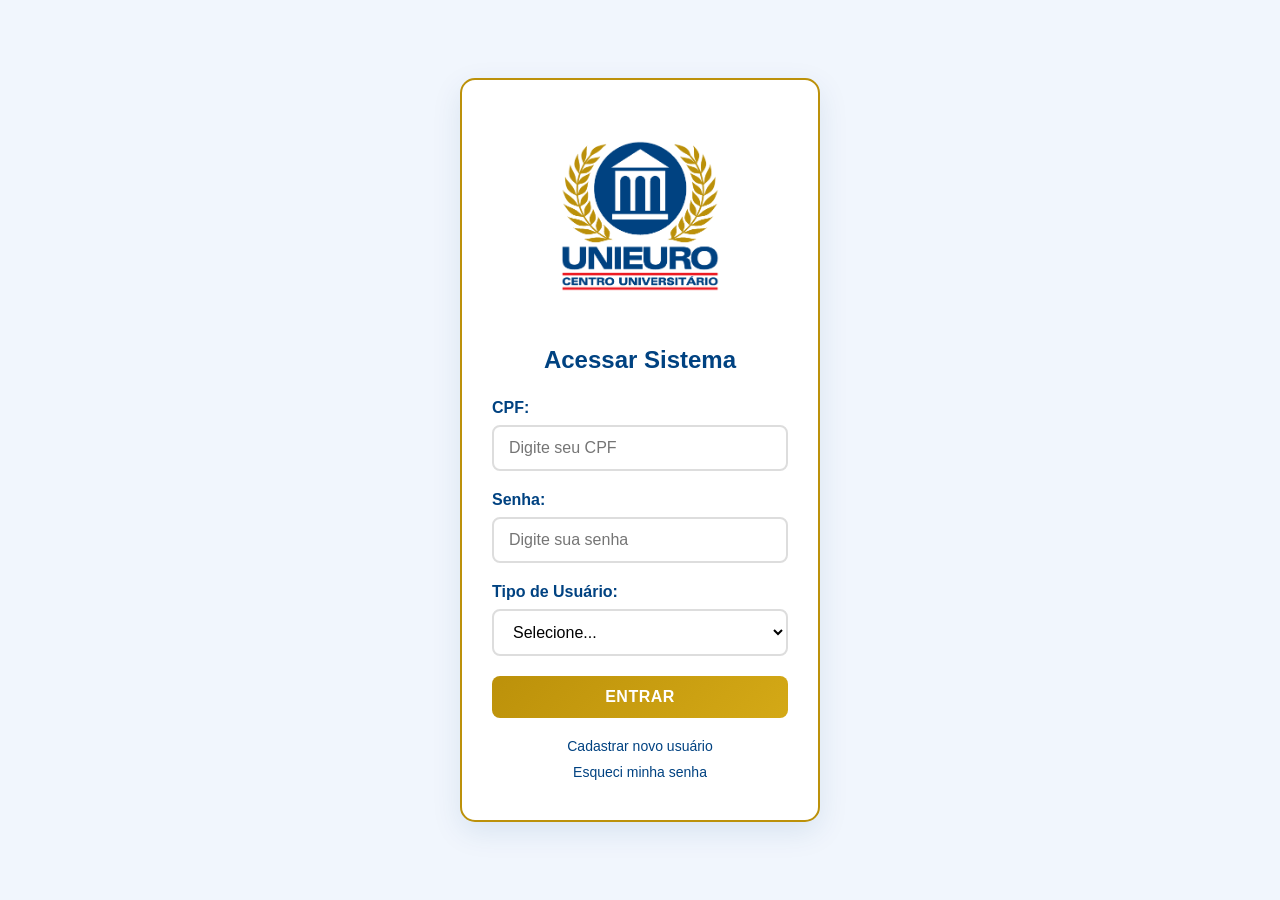
<file: wwwroot/index.html>
<!DOCTYPE html>
<html lang="pt-br">
<head>
    <meta charset="UTF-8">
    <meta name="viewport" content="width=device-width, initial-scale=1.0">
    <title>Sistema de Estacionamento - Login</title>
    <link rel="stylesheet" href="style.css">
</head>
<body>
    <div class="login-container">
        <div class="login-box">
            <!-- Logo centralizado -->
            <div class="logo-container">
                <img src="images/unieuro.png" alt="Logo Unieuro" class="logo">
            </div>

            <!-- Formulário de Login -->
            <form id="loginForm" class="login-form">
                <h2>Acessar Sistema</h2>
                
                <div class="form-group">
                    <label for="cpf">CPF:</label>
                    <input type="text" id="cpf" name="cpf" placeholder="Digite seu CPF" required>
                </div>

                <div class="form-group">
                    <label for="senha">Senha:</label>
                    <input type="password" id="senha" name="senha" placeholder="Digite sua senha" required>
                </div>

                <div class="form-group">
                    <label for="tipoUsuario">Tipo de Usuário:</label>
                    <select id="tipoUsuario" name="tipoUsuario" required>
                        <option value="">Selecione...</option>
                        <option value="cliente">Cliente</option>
                        <option value="admin">Administrador/Funcionário</option>
                    </select>
                </div>

                <button type="submit" class="btn-login">Entrar</button>

                <div class="login-links">
                    <a href="#" id="btnCadastro">Cadastrar novo usuário</a>
                    <a href="#" id="btnRecuperarSenha">Esqueci minha senha</a>
                </div>
            </form>

            <!-- Formulário de Cadastro (hidden) -->
            <form id="cadastroForm" class="login-form hidden">
                <h2>Cadastrar Usuário</h2>
                
                <div class="form-group">
                    <label for="cadNome">Nome Completo:</label>
                    <input type="text" id="cadNome" name="cadNome" required>
                </div>

                <div class="form-group">
                    <label for="cadCpf">CPF:</label>
                    <input type="text" id="cadCpf" name="cadCpf" required>
                </div>

                <div class="form-group">
                    <label for="cadDataNasc">Data de Nascimento:</label>
                    <input type="date" id="cadDataNasc" name="cadDataNasc" required>
                </div>

                <div class="form-group">
                    <label for="cadTelefone">Telefone:</label>
                    <input type="tel" id="cadTelefone" name="cadTelefone" required>
                </div>

                <div class="form-group">
                    <label for="cadEndereco">Endereço:</label>
                    <input type="text" id="cadEndereco" name="cadEndereco" required>
                </div>

                <div class="form-group">
                    <label for="cadSenha">Senha:</label>
                    <input type="password" id="cadSenha" name="cadSenha" required>
                </div>

                <div class="form-group">
                    <label for="cadTipoUsuario">Tipo de Usuário:</label>
                    <select id="cadTipoUsuario" name="cadTipoUsuario" required>
                        <option value="cliente">Cliente</option>
                        <option value="admin">Administrador/Funcionário</option>
                    </select>
                </div>

                <button type="submit" class="btn-login">Cadastrar</button>
                <button type="button" id="btnVoltarLogin" class="btn-voltar">Voltar para Login</button>
            </form>

            <!-- Recuperação de Senha (hidden) -->
            <form id="recuperarSenhaForm" class="login-form hidden">
                <h2>Recuperar Senha</h2>
                
                <div class="form-group">
                    <label for="recuperarCpf">CPF:</label>
                    <input type="text" id="recuperarCpf" name="recuperarCpf" required>
                </div>

                <div class="form-group">
                    <label for="recuperarEmail">E-mail:</label>
                    <input type="email" id="recuperarEmail" name="recuperarEmail" required>
                </div>

                <button type="submit" class="btn-login">Recuperar Senha</button>
                <button type="button" id="btnVoltarLogin2" class="btn-voltar">Voltar para Login</button>
            </form>
        </div>
    </div>

    <script src="script.js"></script>
</body>
</html>
</file>
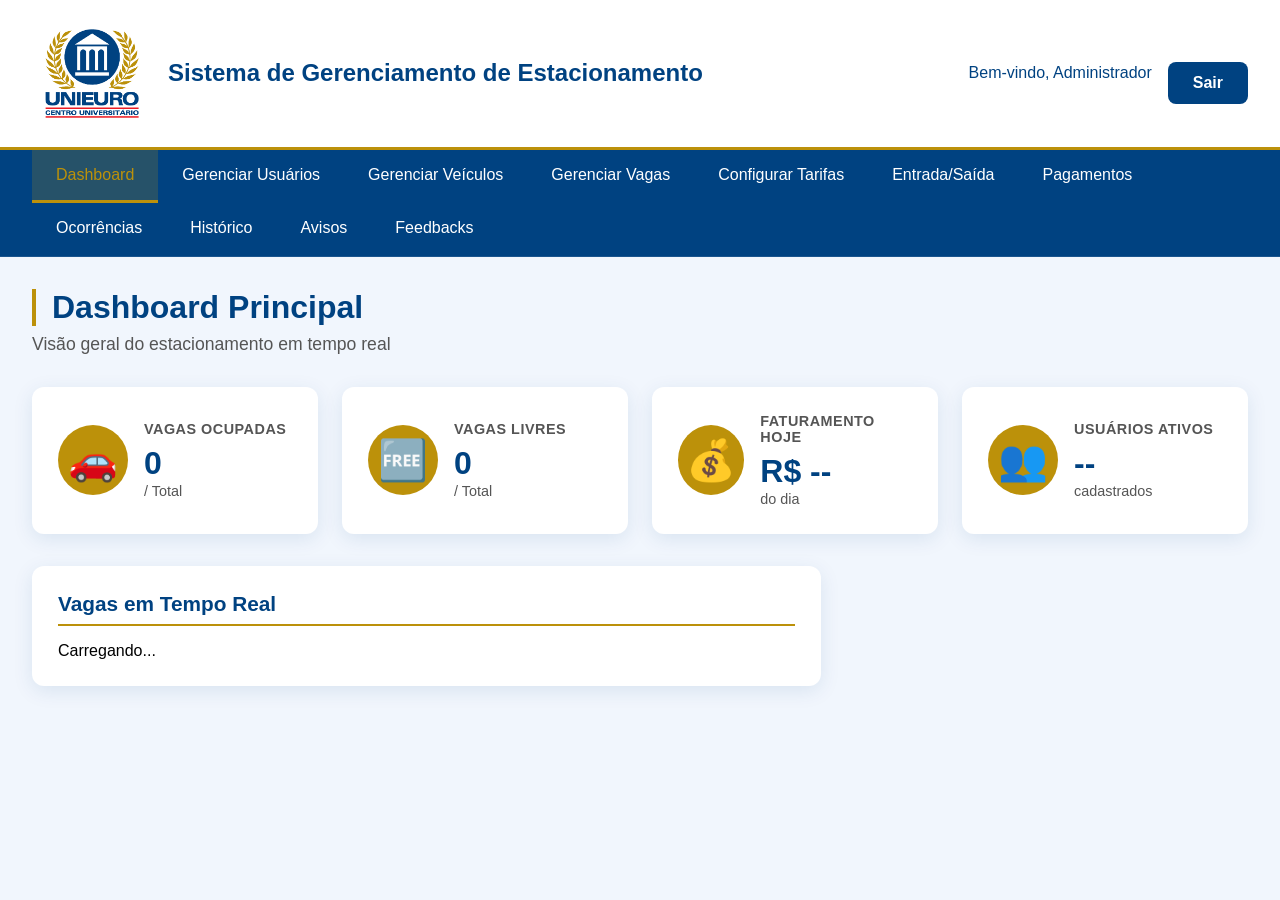
<file: wwwroot/dashboard-admin.html>
<!DOCTYPE html>
<html lang="pt-br">
<head>
    <meta charset="UTF-8">
    <meta name="viewport" content="width=device-width, initial-scale=1.0">
    <title>Dashboard Admin - Sistema de Estacionamento</title>
    <link rel="stylesheet" href="style.css">
</head>
<body>
    <div class="admin-container">
        <header class="admin-header">
            <div class="header-content">
                <div class="logo-section">
                    <img src="images/unieuro.png" alt="Logo Unieuro" class="logo-small">
                    <h1>Sistema de Gerenciamento de Estacionamento</h1>
                </div>
                <div class="user-section">
                    <span>Bem-vindo, Administrador</span>
                    <a href="index.html" class="btn-logout">Sair</a>
                </div>
            </div>
        </header>

        <nav class="admin-nav">
            <ul>
                <li><a href="#dashboard" class="nav-link active" data-target="dashboard">Dashboard</a></li>
                <li><a href="#usuarios" class="nav-link" data-target="usuarios">Gerenciar Usuários</a></li>
                <li><a href="#veiculos" class="nav-link" data-target="veiculos">Gerenciar Veículos</a></li>
                <li><a href="#vagas" class="nav-link" data-target="vagas">Gerenciar Vagas</a></li>
                <li><a href="#tarifas" class="nav-link" data-target="tarifas">Configurar Tarifas</a></li>
                <li><a href="#entrada-saida" class="nav-link" data-target="entrada-saida">Entrada/Saída</a></li>
                <li><a href="#pagamentos" class="nav-link" data-target="pagamentos">Pagamentos</a></li>
                <li><a href="#ocorrencias" class="nav-link" data-target="ocorrencias">Ocorrências</a></li>
                <li><a href="#historico" class="nav-link" data-target="historico">Histórico</a></li>
                <li><a href="#avisos" class="nav-link" data-target="avisos">Avisos</a></li>
                <li><a href="#feedbacks" class="nav-link" data-target="feedbacks">Feedbacks</a></li>
            </ul>
        </nav>

        <main class="admin-main">
            <section id="dashboard" class="content-section active">
                <div class="section-header">
                    <h2>Dashboard Principal</h2>
                    <p>Visão geral do estacionamento em tempo real</p>
                </div>

                <div class="stats-grid">
                    <div class="stat-card">
                        <div class="stat-icon">🚗</div>
                        <div class="stat-info">
                            <h3>Vagas Ocupadas</h3>
                            <span class="stat-number">0</span>
                            <span class="stat-total">/ Total</span>
                        </div>
                    </div>

                    <div class="stat-card">
                        <div class="stat-icon">🆓</div>
                        <div class="stat-info">
                            <h3>Vagas Livres</h3>
                            <span class="stat-number">0</span>
                            <span class="stat-total">/ Total</span>
                        </div>
                    </div>

                    <div class="stat-card">
                        <div class="stat-icon">💰</div>
                        <div class="stat-info">
                            <h3>Faturamento Hoje</h3>
                            <span class="stat-number">R$ --</span>
                            <span class="stat-total">do dia</span>
                        </div>
                    </div>

                    <div class="stat-card">
                        <div class="stat-icon">👥</div>
                        <div class="stat-info">
                            <h3>Usuários Ativos</h3>
                            <span class="stat-number">--</span>
                            <span class="stat-total">cadastrados</span>
                        </div>
                    </div>
                </div>

                <div class="dashboard-content">
                    <div class="content-column">
                        <div class="content-card">
                            <h3>Vagas em Tempo Real</h3>
                            <div class="vagas-grid" id="vagasGrid">
                                <p>Carregando...</p>
                            </div>
                        </div>
                    </div>
                </div>
            </section>

            <section id="usuarios" class="content-section">
                <div class="section-header">
                    <h2>Gerenciar Usuários</h2>
                    <p>Cadastrar e gerenciar funcionários, parceiros e clientes</p>
                </div>

                <div class="content-actions">
                    <button class="btn-primary" onclick="abrirModal('modalNovoUsuario')">
                        + Novo Usuário
                    </button>
                </div>

                <div class="table-container">
                    <table class="data-table">
                        <thead>
                            <tr>
                                <th>Nome</th>
                                <th>CPF</th>
                                <th>Tipo</th>
                                <th>Telefone</th>
                                <th>Status</th>
                                <th>Ações</th>
                            </tr>
                        </thead>
                        <tbody id="tabelaUsuarios">
                            </tbody>
                    </table>
                </div>
            </section>

            <section id="veiculos" class="content-section">
                <div class="section-header">
                    <h2>Gerenciar Veículos</h2>
                    <p>Cadastrar e consultar veículos dos usuários</p>
                </div>

                <div class="content-actions">
                    <button class="btn-primary" onclick="abrirModal('modalNovoVeiculo')">
                        + Novo Veículo
                    </button>
                </div>

                <div class="table-container">
                    <table class="data-table">
                        <thead>
                            <tr>
                                <th>Placa</th>
                                <th>Modelo</th>
                                <th>Tipo</th>
                                <th>Proprietário</th>
                                <th>Status</th>
                                <th>Ações</th>
                            </tr>
                        </thead>
                        <tbody id="tabelaVeiculos">
                            </tbody>
                    </table>
                </div>
            </section>

            <section id="vagas" class="content-section">
                <div class="section-header">
                    <h2>Gerenciar Vagas</h2>
                    <p>Configurar e monitorar vagas do estacionamento</p>
                </div>

                <div class="content-actions">
                    <button class="btn-primary" onclick="abrirModal('modalNovaVaga')">
                        + Nova Vaga
                    </button>
                </div>

                <div class="table-container">
                    <table class="data-table">
                        <thead>
                            <tr>
                                <th>ID Vaga</th>
                                <th>Tipo</th>
                                <th>Status</th>
                                <th>Veículo</th>
                                <th>Entrada</th>
                                <th>Ações</th>
                            </tr>
                        </thead>
                        <tbody id="tabelaVagas">
                            </tbody>
                    </table>
                </div>
            </section>

            <section id="tarifas" class="content-section">
                <div class="section-header">
                    <h2>Configurar Tarifas</h2>
                    <p>Definir valores e descontos para diferentes perfis</p>
                </div>

                <div class="tarifas-config">
                    <div class="tarifa-card">
                        <h3>Tarifa Comum</h3>
                        <div class="tarifa-form">
                            <div class="form-group">
                                <label>Primeira Hora:</label>
                                <input type="number" id="comumPrimeiraHora" value="10.00" step="0.01">
                            </div>
                            <div class="form-group">
                                <label>Hora Adicional:</label>
                                <input type="number" id="comumHoraAdicional" value="5.00" step="0.01">
                            </div>
                            <div class="form-group">
                                <label>Diária (24h):</label>
                                <input type="number" id="comumDiaria" value="50.00" step="0.01">
                            </div>
                        </div>
                    </div>

                    <div class="tarifa-card">
                        <h3>Funcionários</h3>
                        <div class="tarifa-form">
                            <div class="form-group">
                                <label>Desconto:</label>
                                <input type="number" id="descontoFuncionario" value="100.00" step="0.01">
                                <span>%</span>
                            </div>
                            <small>Isenção total (100%)</small>
                        </div>
                    </div>

                    <div class="tarifa-card">
                        <h3>Parceiros</h3>
                        <div class="tarifa-form">
                            <div class="form-group">
                                <label>Desconto:</label>
                                <input type="number" id="descontoParceiro" value="50.00" step="0.01">
                                <span>%</span>
                            </div>
                            <small>50% de desconto</small>
                        </div>
                    </div>
                </div>

                <div class="content-actions">
                    <button class="btn-primary" onclick="salvarTarifas()">
                        Salvar Tarifas
                    </button>
                </div>
            </section>

            <section id="entrada-saida" class="content-section">
                <div class="section-header">
                    <h2>Controle de Entrada/Saída</h2>
                    <p>Registrar entrada e saída de veículos</p>
                </div>

                <div class="entrada-saida-content">
                    <div class="es-action-card">
                        <h3>Registrar Entrada</h3>
                        <div class="es-form">
                            <div class="form-group">
                                <label>Placa do Veículo:</label>
                                <input type="text" id="placaEntrada" placeholder="ABC-1234" style="text-transform:uppercase">
                            </div>
                            <div class="form-group">
                                <label>Tipo de Veículo:</label>
                                <select id="tipoVeiculoEntrada">
                                    <option value="carro">Carro</option>
                                    <option value="moto">Moto</option>
                                    <option value="caminhonete">Caminhonete</option>
                                </select>
                            </div>
                            <button class="btn-primary" onclick="registrarEntrada()">
                                Registrar Entrada
                            </button>
                        </div>
                    </div>

                    <div class="es-action-card">
                        <h3>Registrar Saída</h3>
                        <div class="es-form">
                            <div class="form-group">
                                <label>Placa do Veículo (Consulta):</label>
                                <input type="text" id="placaSaida" placeholder="ABC-1234" disabled style="background:#333; border:none;">
                            </div>
                            <div class="form-group">
                                <label>Nº Ticket (Obrigatório):</label>
                                <input type="text" id="ticketSaida" placeholder="ID do ticket">
                            </div>
                            <div class="form-group">
                                <label>Forma de Pagamento:</label>
                                <select id="formaPagamentoSaida">
                                    <option value="Dinheiro">Dinheiro</option>
                                    <option value="Pix">PIX</option>
                                    <option value="Cartao">Cartão</option>
                                </select>
                            </div>
                            <button class="btn-warning" onclick="registrarSaida()">
                                Registrar Saída
                            </button>
                        </div>
                    </div>
                </div>

                <div class="veiculos-estacionados">
                    <h3>Veículos Estacionados no Momento</h3>
                    <div class="table-container">
                        <table class="data-table">
                            <thead>
                                <tr>
                                    <th>Placa</th>
                                    <th>Vaga</th>
                                    <th>Entrada</th>
                                    <th>Tempo</th>
                                    <th>Ações</th>
                                </tr>
                            </thead>
                            <tbody id="tabelaEstacionados">
                                </tbody>
                        </table>
                    </div>
                </div>
            </section>

            <section id="pagamentos" class="content-section">
                <div class="section-header">
                    <h2>Gerenciar Pagamentos</h2>
                    <p>Consultar e processar pagamentos</p>
                </div>

                <div class="filtros">
                    <div class="form-group">
                        <label>Data Início:</label>
                        <input type="date" id="dataInicioPagamentos">
                    </div>
                    <div class="form-group">
                        <label>Data Fim:</label>
                        <input type="date" id="dataFimPagamentos">
                    </div>
                    <button class="btn-secondary" onclick="carregarTabelasMovimentacao('pagamentos')">
                        Atualizar
                    </button>
                </div>

                <div class="table-container">
                    <table class="data-table">
                        <thead>
                            <tr>
                                <th>Data/Hora</th>
                                <th>Placa</th>
                                <th>Tipo</th>
                                <th>Vaga</th>
                                <th>Tempo</th>
                                <th>Valor</th>
                            </tr>
                        </thead>
                        <tbody id="tabelaPagamentos">
                            </tbody>
                    </table>
                </div>
            </section>

            <section id="ocorrencias" class="content-section">
                <div class="section-header">
                    <h2>Gerenciar Ocorrências</h2>
                    <p>Registrar e consultar ocorrências do estacionamento</p>
                </div>

                <div class="content-actions">
                    <button class="btn-primary" onclick="abrirModal('modalNovaOcorrencia')">
                        + Nova Ocorrência
                    </button>
                </div>

                <div class="table-container">
                    <table class="data-table">
                        <thead>
                            <tr>
                                <th>Data/Hora</th>
                                <th>Veículo</th>
                                <th>Descrição</th>
                                <th>Status</th>
                                <th>Ações</th>
                            </tr>
                        </thead>
                        <tbody id="tabelaOcorrencias">
                            </tbody>
                    </table>
                </div>
            </section>

            <section id="historico" class="content-section">
                <div class="section-header">
                    <h2>Histórico Completo</h2>
                    <p>Consultar histórico de entradas, saídas e acessos</p>
                </div>

                <div class="filtros">
                    <button class="btn-secondary" onclick="carregarTabelasMovimentacao('todos')">
                        Atualizar Lista
                    </button>
                </div>

                <div class="table-container">
                    <table class="data-table">
                        <thead>
                            <tr>
                                <th>Entrada</th>
                                <th>Placa</th>
                                <th>Tipo</th>
                                <th>Vaga</th>
                                <th>Tempo</th>
                                <th>Valor</th>
                            </tr>
                        </thead>
                        <tbody id="tabelaHistorico">
                            </tbody>
                    </table>
                </div>
            </section>

            <section id="avisos" class="content-section">
                <div class="section-header">
                    <h2>Gerenciar Avisos</h2>
                    <p>Criar e editar avisos para os usuários</p>
                </div>

                <div class="content-actions">
                    <button class="btn-primary" onclick="abrirModal('modalNovoAviso')">
                        + Novo Aviso
                    </button>
                </div>

                <div class="avisos-list" id="listaAvisos">
                    </div>
            </section>

            <section id="feedbacks" class="content-section">
                <div class="section-header">
                    <h2>Feedbacks dos Clientes</h2>
                    <p>Consultar mensagens e feedbacks dos usuários</p>
                </div>

                <div class="feedbacks-list" id="listaFeedbacks">
                    </div>
            </section>
        </main>
    </div>

    <div id="modalNovoUsuario" class="modal">
        <div class="modal-content">
            <div class="modal-header">
                <h3>Cadastrar Novo Usuário</h3>
                <span class="close" onclick="fecharModal('modalNovoUsuario')">&times;</span>
            </div>
            <div class="modal-body">
                <form id="formNovoUsuario" onsubmit="event.preventDefault(); salvarNovoUsuario();">
                    <div class="form-group">
                        <label>Nome Completo:</label>
                        <input type="text" id="modalUsuarioNome" required>
                    </div>
                    <div class="form-group">
                        <label>CPF:</label>
                        <input type="text" id="modalUsuarioCpf" required>
                    </div>
                    <div class="form-group">
                        <label>Telefone:</label>
                        <input type="tel" id="modalUsuarioTelefone" required>
                    </div>
                    <div class="form-group">
                        <label>Endereço:</label>
                        <input type="text" id="modalUsuarioEndereco" required>
                    </div>
                    <div class="form-group">
                        <label>Tipo de Usuário:</label>
                        <select id="modalUsuarioTipo" required>
                            <option value="cliente">Cliente</option>
                            <option value="funcionario">Funcionário</option>
                            <option value="parceiro">Parceiro</option>
                        </select>
                    </div>
                    <div class="form-group">
                        <label>Senha:</label>
                        <input type="password" id="modalUsuarioSenha" required>
                    </div>
                    <div class="modal-footer">
                        <button type="button" class="btn-secondary" onclick="fecharModal('modalNovoUsuario')">Cancelar</button>
                        <button type="submit" class="btn-primary">Salvar</button>
                    </div>
                </form>
            </div>
        </div>
    </div>

    <div id="modalNovoVeiculo" class="modal">
        <div class="modal-content">
            <div class="modal-header">
                <h3>Cadastrar Novo Veículo</h3>
                <span class="close" onclick="fecharModal('modalNovoVeiculo')">&times;</span>
            </div>
            <div class="modal-body">
                <p>Para cadastrar veículo, edite o usuário na aba "Usuários".</p>
            </div>
             <div class="modal-footer">
                <button class="btn-secondary" onclick="fecharModal('modalNovoVeiculo')">Fechar</button>
            </div>
        </div>
    </div>

    <div id="modalNovaVaga" class="modal">
        <div class="modal-content">
            <div class="modal-header">
                <h3>Cadastrar Nova Vaga</h3>
                <span class="close" onclick="fecharModal('modalNovaVaga')">&times;</span>
            </div>
            <div class="modal-body">
                <form onsubmit="event.preventDefault(); salvarNovaVaga();">
                    <div class="form-group">
                        <label>ID da Vaga (Opcional):</label>
                        <input type="text" id="modalVagaId">
                    </div>
                    <div class="form-group">
                        <label>Tipo de Vaga:</label>
                        <select id="modalVagaTipo" required>
                            <option value="carro">Carro</option>
                            <option value="moto">Moto</option>
                        </select>
                    </div>
                    <div class="modal-footer">
                        <button type="button" class="btn-secondary" onclick="fecharModal('modalNovaVaga')">Cancelar</button>
                        <button type="submit" class="btn-primary">Salvar</button>
                    </div>
                </form>
            </div>
        </div>
    </div>

    <div id="modalNovaOcorrencia" class="modal">
        <div class="modal-content">
            <div class="modal-header">
                <h3>Registrar Nova Ocorrência</h3>
                <span class="close" onclick="fecharModal('modalNovaOcorrencia')">&times;</span>
            </div>
            <div class="modal-body">
                <form onsubmit="event.preventDefault(); salvarNovaOcorrencia();">
                    <div class="form-group">
                        <label>ID do Ticket (Veículo):</label>
                        <input type="number" id="modalOcorrenciaVeiculo" required placeholder="Número do Ticket">
                    </div>
                    <div class="form-group">
                        <label>Descrição:</label>
                        <textarea id="modalOcorrenciaDescricao" rows="4" required></textarea>
                    </div>
                    <div class="modal-footer">
                        <button type="button" class="btn-secondary" onclick="fecharModal('modalNovaOcorrencia')">Cancelar</button>
                        <button type="submit" class="btn-primary">Salvar</button>
                    </div>
                </form>
            </div>
        </div>
    </div>

    <div id="modalNovoAviso" class="modal">
        <div class="modal-content">
            <div class="modal-header">
                <h3>Criar Novo Aviso</h3>
                <span class="close" onclick="fecharModal('modalNovoAviso')">&times;</span>
            </div>
            <div class="modal-body">
                <form onsubmit="event.preventDefault(); salvarNovoAviso();">
                    <div class="form-group">
                        <label>Título:</label>
                        <input type="text" id="modalAvisoTitulo" required>
                    </div>
                    <div class="form-group">
                        <label>Descrição:</label>
                        <textarea id="modalAvisoDescricao" rows="4" required></textarea>
                    </div>
                    <div class="modal-footer">
                        <button type="button" class="btn-secondary" onclick="fecharModal('modalNovoAviso')">Cancelar</button>
                        <button type="submit" class="btn-primary">Salvar</button>
                    </div>
                </form>
            </div>
        </div>
    </div>

    <script src="admin-script.js"></script>
</body>
</html>
</file>
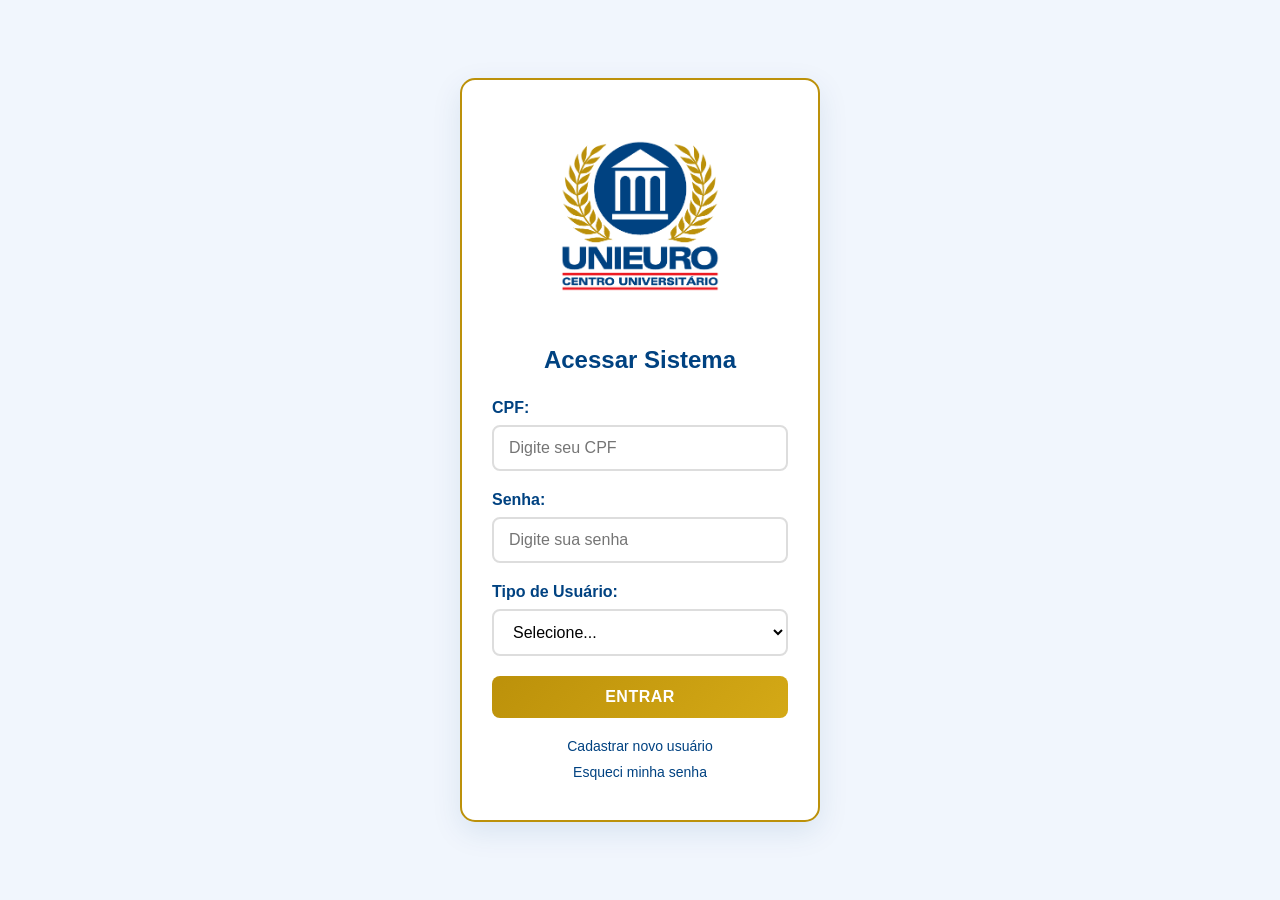
<file: wwwroot/dashboard-cliente.html>
<!DOCTYPE html>
<html lang="pt-br">
<head>
    <meta charset="UTF-8">
    <meta name="viewport" content="width=device-width, initial-scale=1.0">
    <title>Dashboard Cliente - Sistema de Estacionamento</title>
    <link rel="stylesheet" href="style.css">
</head>
<body>
    <div class="admin-container">
        <header class="admin-header">
            <div class="header-content">
                <div class="logo-section">
                    <img src="images/unieuro.png" alt="Logo Unieuro" class="logo-small">
                    <h1>Sistema de Estacionamento - Área do Cliente</h1>
                </div>
                <div class="user-section">
                    <span>Bem-vindo, Cliente</span>
                    <a href="index.html" class="btn-logout">Sair</a>
                </div>
            </div>
        </header>

        <nav class="admin-nav">
            <ul>
                <li><a href="#dashboard" class="nav-link active" data-target="dashboard">Meu Dashboard</a></li>
                <li><a href="#meus-dados" class="nav-link" data-target="meus-dados">Meus Dados</a></li>
                <li><a href="#meus-veiculos" class="nav-link" data-target="meus-veiculos">Meus Veículos</a></li>
                <li><a href="#pagamentos" class="nav-link" data-target="pagamentos">Pagamentos</a></li>
                <li><a href="#historico" class="nav-link" data-target="historico">Histórico</a></li>
                <li><a href="#avisos" class="nav-link" data-target="avisos">Avisos</a></li>
                <li><a href="#feedbacks" class="nav-link" data-target="feedbacks">Feedback</a></li>
                <li><a href="#suporte" class="nav-link" data-target="suporte">Suporte</a></li>
            </ul>
        </nav>

        <main class="admin-main">
            <section id="dashboard" class="content-section active">
                <div class="section-header">
                    <h2>Meu Dashboard</h2>
                    <p>Visão geral do seu estacionamento atual</p>
                </div>

                <div class="stats-grid">
                    <div class="stat-card">
                        <div class="stat-icon">🚗</div>
                        <div class="stat-info">
                            <h3>Status Atual</h3>
                            <span class="stat-number">Ausente</span>
                            <span class="stat-total">Sem veículo estacionado</span>
                        </div>
                    </div>
                    <div class="stat-card">
                        <div class="stat-icon">⏰</div>
                        <div class="stat-info">
                            <h3>Tempo Atual</h3>
                            <span class="stat-number">--:--</span>
                            <span class="stat-total"></span>
                        </div>
                    </div>
                    <div class="stat-card">
                        <div class="stat-icon">💰</div>
                        <div class="stat-info">
                            <h3>Valor Estimado</h3>
                            <span class="stat-number">R$ 0,00</span>
                            <span class="stat-total">*Estimado</span>
                        </div>
                    </div>
                </div>

                <div class="dashboard-content">
                    <div class="content-column">
                        <div class="content-card">
                            <h3>Veículo Estacionado</h3>
                            <div class="veiculo-info">
                                <div class="veiculo-detalhes">
                                    <div class="placa-badge">---</div>
                                    <div class="veiculo-modelo">Nenhum veículo ativo</div>
                                    <div class="vaga-info">Vaga: -</div>
                                </div>
                                <button class="btn-primary" onclick="abrirModal('modalPagamento')" disabled>
                                    Nenhum veículo estacionado
                                </button>
                            </div>
                        </div>
                    </div>
                    <div class="content-column">
                        <div class="content-card">
                            <h3>Últimos Estacionamentos</h3>
                            <div class="table-container">
                                <table class="data-table">
                                    <thead>
                                        <tr>
                                            <th>Entrada</th>
                                            <th>Saída</th>
                                            <th>Placa</th>
                                            <th>Vaga</th>
                                            <th>Valor</th>
                                        </tr>
                                    </thead>
                                    <tbody id="tabelaDashboard"></tbody>
                                </table>
                            </div>
                        </div>
                    </div>
                </div>
            </section>

            <section id="meus-dados" class="content-section"><div class="section-header"><h2>Meus Dados</h2></div><div class="content-card"><div class="dados-pessoais"><h3>Informações Pessoais</h3><div class="dados-grid"><div class="dado-item"><label>Nome:</label><span>...</span></div><div class="dado-item"><label>CPF:</label><span>...</span></div><div class="dado-item"><label>Telefone:</label><span>...</span></div><div class="dado-item full-width"><label>Endereço:</label><span>...</span></div></div><button class="btn-primary" onclick="abrirModal('modalEditarDados')">Editar</button></div></div></section>
            
            <section id="meus-veiculos" class="content-section">
                <div class="section-header"><h2>Meus Veículos</h2></div>
                <div class="content-actions"><button class="btn-primary" onclick="abrirModal('modalNovoVeiculoCliente')">+ Cadastrar Veículo</button></div>
                <div class="veiculos-grid"></div>
            </section>

            <section id="pagamentos" class="content-section">
                <div class="section-header"><h2>Pagamentos</h2></div>
                <div class="table-container"><table class="data-table"><thead><tr><th>Entrada</th><th>Saída</th><th>Placa</th><th>Vaga</th><th>Valor</th></tr></thead><tbody id="tabelaPagamentos"></tbody></table></div>
            </section>

            <section id="historico" class="content-section">
                <div class="section-header"><h2>Histórico</h2></div>
                <div class="table-container"><table class="data-table"><thead><tr><th>Entrada</th><th>Saída</th><th>Placa</th><th>Vaga</th><th>Valor</th></tr></thead><tbody id="tabelaHistorico"></tbody></table></div>
            </section>

            <section id="avisos" class="content-section"><div class="section-header"><h2>Avisos</h2></div><div class="avisos-list"></div></section>
            <section id="feedbacks" class="content-section"><div class="section-header"><h2>Feedback</h2></div><div class="content-actions"><button class="btn-primary" onclick="abrirModal('modalNovoFeedback')">+ Novo Feedback</button></div><div class="feedbacks-list"></div></section>
            <section id="suporte" class="content-section"><div class="section-header"><h2>Suporte</h2></div><div class="suporte-content"><p>Contate a administração.</p></div></section>
        </main>
    </div>

    <div id="modalPagamento" class="modal">
        <div class="modal-content">
            <div class="modal-header">
                <h3>Realizar Pagamento</h3>
                <span class="close" onclick="fecharModal('modalPagamento')">&times;</span>
            </div>
            <div class="modal-body">
                <div class="resumo-pagamento">
                    <h4>Resumo do Pagamento</h4>
                    <div class="resumo-item">
                        <span>Veículo:</span>
                        <span id="resumoPlaca">Carregando...</span>
                    </div>
                    <div class="resumo-item">
                        <span>Tempo Total:</span>
                        <span id="resumoTempo">--:--</span>
                    </div>
                    <div class="resumo-item">
                        <span>Valor Estimado:</span>
                        <span id="resumoValor" class="valor-total">R$ 0,00</span>
                    </div>
                </div>
                <form id="formPagamento" onsubmit="event.preventDefault(); processarPagamento();">
                    <div class="form-group">
                        <label>Forma de Pagamento:</label>
                        <select id="formaPagamento" required>
                            <option value="">Selecione...</option>
                            <option value="Pix">PIX</option>
                            <option value="Cartao">Cartão</option>
                            <option value="Dinheiro">Dinheiro</option>
                        </select>
                    </div>
                    <div id="detalhesPix" class="detalhes-pagamento hidden">
                        <div class="qrcode-pix">
                            <div class="qrcode-placeholder" style="text-align:center; padding:20px; background:#333;">📱<br>QR Code Simulado</div>
                        </div>
                    </div>
                    <div class="modal-footer">
                        <button type="button" class="btn-secondary" onclick="fecharModal('modalPagamento')">Cancelar</button>
                        <button type="submit" class="btn-primary">Confirmar</button>
                    </div>
                </form>
            </div>
        </div>
    </div>

    <div id="modalEditarDados" class="modal">
        <div class="modal-content">
            <div class="modal-header"><h3>Editar Dados</h3><span class="close" onclick="fecharModal('modalEditarDados')">&times;</span></div>
            <div class="modal-body">
                <form id="formEditarDados" onsubmit="event.preventDefault(); salvarDados();">
                    <div class="form-group"><label>Nome:</label><input type="text" required></div>
                    <div class="form-group"><label>Telefone:</label><input type="tel" required></div>
                    <div class="form-group"><label>Endereço:</label><input type="text" required></div>
                    <button class="btn-primary">Salvar</button>
                </form>
            </div>
        </div>
    </div>

    <div id="modalNovoVeiculoCliente" class="modal">
        <div class="modal-content">
            <div class="modal-header"><h3>Novo Veículo</h3><span class="close" onclick="fecharModal('modalNovoVeiculoCliente')">&times;</span></div>
            <div class="modal-body">
                <form onsubmit="event.preventDefault(); salvarNovoVeiculoCliente();">
                    <div class="form-group"><label>Placa:</label><input type="text" id="modalVeiculoPlaca" required></div>
                    <div class="form-group"><label>Modelo:</label><input type="text" id="modalVeiculoModelo" required></div>
                    <div class="form-group"><label>Tipo:</label><select id="modalVeiculoTipo"><option value="carro">Carro</option><option value="moto">Moto</option></select></div>
                    <button class="btn-primary">Cadastrar</button>
                </form>
            </div>
        </div>
    </div>

    <div id="modalNovoFeedback" class="modal">
        <div class="modal-content">
            <div class="modal-header"><h3>Feedback</h3><span class="close" onclick="fecharModal('modalNovoFeedback')">&times;</span></div>
            <div class="modal-body"><form onsubmit="event.preventDefault(); enviarFeedback();"><textarea id="mensagemFeedback" required></textarea><button class="btn-primary">Enviar</button></form></div>
        </div>
    </div>

    <script src="cliente-script.js"></script>
</body>
</html>
</file>
<file: wwwroot/style.css>
* {
    margin: 0;
    padding: 0;
    box-sizing: border-box;
}

:root {
    --dourado: #bc910a;
    --azul-escuro: #004281;
    --azul-claro: #f1f6fd;
    --branco: #ffffff;
    --cinza-texto: #555555;
    --cinza-claro: #f8f9fa;
    --verde: #27ae60;
    --vermelho: #e74c3c;
    --laranja: #f39c12;
}

/* --- CORREÇÃO APLICADA AQUI NO BODY --- */
body {
    font-family: 'Arial', sans-serif;
    background: var(--azul-claro);
    min-height: 100vh; /* Permite que a página cresça */
    display: block;    /* Remove a centralização forçada */
    margin: 0;
}

.login-container {
    width: 100%;
    max-width: 400px;
    padding: 20px;
}

.login-box {
    background: var(--branco);
    padding: 40px 30px;
    border-radius: 15px;
    box-shadow: 0 10px 30px rgba(0, 66, 129, 0.1);
    text-align: center;
    border: 2px solid var(--dourado);
}

.logo-container {
    margin-bottom: 30px;
}

.logo {
    max-width: 200px;
    height: auto;
}

.logo-small {
    max-width: 120px;
    height: auto;
}

.login-form h2 {
    color: var(--azul-escuro);
    margin-bottom: 25px;
    font-size: 24px;
    font-weight: bold;
}

.form-group {
    margin-bottom: 20px;
    text-align: left;
}

.form-group label {
    display: block;
    margin-bottom: 8px;
    color: var(--azul-escuro);
    font-weight: bold;
}

.form-group input,
.form-group select,
.form-group textarea {
    width: 100%;
    padding: 12px 15px;
    border: 2px solid #ddd;
    border-radius: 8px;
    font-size: 16px;
    transition: all 0.3s;
    background: var(--branco);
}

.form-group input:focus,
.form-group select:focus,
.form-group textarea:focus {
    outline: none;
    border-color: var(--dourado);
    box-shadow: 0 0 0 3px rgba(188, 145, 10, 0.1);
}

.btn-login {
    width: 100%;
    padding: 12px;
    background: linear-gradient(135deg, var(--dourado) 0%, #d4a916 100%);
    color: var(--branco);
    border: none;
    border-radius: 8px;
    font-size: 16px;
    font-weight: bold;
    cursor: pointer;
    transition: all 0.3s;
    text-transform: uppercase;
    letter-spacing: 0.5px;
}

.btn-login:hover {
    transform: translateY(-2px);
    box-shadow: 0 5px 15px rgba(188, 145, 10, 0.3);
}

.btn-voltar {
    width: 100%;
    padding: 10px;
    background: var(--azul-escuro);
    color: var(--branco);
    border: none;
    border-radius: 8px;
    font-size: 14px;
    cursor: pointer;
    margin-top: 10px;
    transition: background 0.3s;
}

.btn-voltar:hover {
    background: #003366;
}

.login-links {
    margin-top: 20px;
    display: flex;
    flex-direction: column;
    gap: 10px;
}

.login-links a {
    color: var(--azul-escuro);
    text-decoration: none;
    font-size: 14px;
    transition: color 0.3s;
    font-weight: 500;
}

.login-links a:hover {
    color: var(--dourado);
    text-decoration: underline;
}

.hidden {
    display: none;
}

/* Dashboard Styles */
.dashboard-container {
    text-align: center;
    padding: 50px;
    background: var(--branco);
    margin: 20px;
    border-radius: 15px;
    box-shadow: 0 10px 30px rgba(0, 66, 129, 0.1);
    border: 2px solid var(--dourado);
}

.dashboard-container h1 {
    color: var(--azul-escuro);
    margin-bottom: 20px;
}

.dashboard-container p {
    color: var(--cinza-texto);
    font-size: 18px;
}

.btn-logout {
    display: inline-block;
    margin-top: 20px;
    padding: 12px 25px;
    background: var(--azul-escuro);
    color: var(--branco);
    text-decoration: none;
    border-radius: 8px;
    font-weight: bold;
    transition: all 0.3s;
}

.btn-logout:hover {
    background: #003366;
    transform: translateY(-2px);
}

/* ADMIN STYLES - CABEÇALHO ATUALIZADO */
.admin-container {
    width: 100%;
    min-height: 100vh;
    background: var(--azul-claro);
}

.admin-header {
    background: var(--branco);
    padding: 1rem 2rem;
    box-shadow: 0 4px 12px rgba(0, 66, 129, 0.1);
    border-bottom: 3px solid var(--dourado);
}

.header-content {
    display: flex;
    justify-content: space-between;
    align-items: center;
    max-width: 1400px;
    margin: 0 auto;
}

.logo-section {
    display: flex;
    align-items: center;
    gap: 1rem;
}

.logo-section h1 {
    color: var(--azul-escuro);
    font-size: 1.5rem;
    font-weight: bold;
}

.user-section {
    display: flex;
    align-items: center;
    gap: 1rem;
    color: var(--azul-escuro);
    font-weight: 500;
}

.admin-nav {
    background: var(--azul-escuro);
    padding: 0 2rem;
    border-bottom: 1px solid rgba(255,255,255,0.1);
}

.admin-nav ul {
    list-style: none;
    display: flex;
    max-width: 1400px;
    margin: 0 auto;
    flex-wrap: wrap;
}

.admin-nav li {
    flex-shrink: 0;
}

.nav-link {
    display: block;
    padding: 1rem 1.5rem;
    color: var(--branco);
    text-decoration: none;
    transition: all 0.3s;
    border-bottom: 3px solid transparent;
    font-weight: 500;
    white-space: nowrap;
}

.nav-link:hover,
.nav-link.active {
    background: rgba(188, 145, 10, 0.2);
    border-bottom-color: var(--dourado);
    color: var(--dourado);
}

.admin-main {
    max-width: 1400px;
    margin: 0 auto;
    padding: 2rem;
}

.content-section {
    display: none;
}

.content-section.active {
    display: block;
}

.section-header {
    margin-bottom: 2rem;
}

.section-header h2 {
    color: var(--azul-escuro);
    margin-bottom: 0.5rem;
    font-size: 2rem;
    border-left: 4px solid var(--dourado);
    padding-left: 1rem;
}

.section-header p {
    color: var(--cinza-texto);
    font-size: 1.1rem;
}

/* Stats Grid */
.stats-grid {
    display: grid;
    grid-template-columns: repeat(auto-fit, minmax(250px, 1fr));
    gap: 1.5rem;
    margin-bottom: 2rem;
}

.stat-card {
    background: var(--branco);
    padding: 1.5rem;
    border-radius: 12px;
    box-shadow: 0 5px 20px rgba(0, 66, 129, 0.1);
    display: flex;
    align-items: center;
    gap: 1rem;
    border: 2px solid transparent;
    transition: all 0.3s;
}

.stat-card:hover {
    transform: translateY(-5px);
    border-color: var(--dourado);
}

.stat-icon {
    font-size: 2.5rem;
    background: var(--dourado);
    color: var(--branco);
    width: 70px;
    height: 70px;
    border-radius: 50%;
    display: flex;
    align-items: center;
    justify-content: center;
}

.stat-info h3 {
    color: var(--cinza-texto);
    font-size: 0.9rem;
    margin-bottom: 0.5rem;
    text-transform: uppercase;
    letter-spacing: 0.5px;
}

.stat-number {
    font-size: 2rem;
    font-weight: bold;
    color: var(--azul-escuro);
    display: block;
}

.stat-total {
    color: var(--cinza-texto);
    font-size: 0.9rem;
}

/* Dashboard Content */
.dashboard-content {
    display: grid;
    grid-template-columns: 2fr 1fr;
    gap: 2rem;
}

.content-column {
    display: flex;
    flex-direction: column;
    gap: 1.5rem;
}

.content-card {
    background: var(--branco);
    padding: 1.5rem;
    border-radius: 12px;
    box-shadow: 0 5px 20px rgba(0, 66, 129, 0.1);
    border: 2px solid transparent;
    transition: all 0.3s;
}

.content-card:hover {
    border-color: var(--dourado);
}

.content-card h3 {
    color: var(--azul-escuro);
    margin-bottom: 1rem;
    font-size: 1.3rem;
    border-bottom: 2px solid var(--dourado);
    padding-bottom: 0.5rem;
}

/* Vagas Grid */
.vagas-grid {
    display: grid;
    grid-template-columns: repeat(auto-fill, minmax(80px, 1fr));
    gap: 0.5rem;
}

.vaga-item {
    background: var(--verde);
    color: var(--branco);
    padding: 0.5rem;
    border-radius: 8px;
    text-align: center;
    font-weight: bold;
    transition: all 0.3s;
}

.vaga-item.ocupada {
    background: var(--vermelho);
}

.vaga-item:hover {
    transform: scale(1.05);
}

/* Movimentos List */
.movimentos-list {
    display: flex;
    flex-direction: column;
    gap: 0.5rem;
}

.movimento-item {
    display: flex;
    justify-content: space-between;
    align-items: center;
    padding: 0.75rem;
    background: var(--azul-claro);
    border-radius: 8px;
    border-left: 4px solid var(--dourado);
}

.placa {
    font-weight: bold;
    color: var(--azul-escuro);
}

.tipo {
    padding: 0.25rem 0.75rem;
    border-radius: 20px;
    font-size: 0.8rem;
    font-weight: bold;
}

.tipo.entrada {
    background: rgba(39, 174, 96, 0.2);
    color: var(--verde);
}

.tipo.saida {
    background: rgba(231, 76, 60, 0.2);
    color: var(--vermelho);
}

.hora {
    color: var(--cinza-texto);
    font-size: 0.9rem;
}

/* Content Actions */
.content-actions {
    margin-bottom: 1.5rem;
}

.btn-primary {
    background: linear-gradient(135deg, var(--dourado) 0%, #d4a916 100%);
    color: var(--branco);
    border: none;
    padding: 0.75rem 1.5rem;
    border-radius: 8px;
    cursor: pointer;
    font-weight: bold;
    transition: all 0.3s;
    text-transform: uppercase;
    letter-spacing: 0.5px;
}

.btn-primary:hover {
    transform: translateY(-2px);
    box-shadow: 0 5px 15px rgba(188, 145, 10, 0.3);
}

.btn-secondary {
    background: var(--azul-escuro);
    color: var(--branco);
    border: none;
    padding: 0.75rem 1.5rem;
    border-radius: 8px;
    cursor: pointer;
    transition: all 0.3s;
    font-weight: 500;
}

.btn-secondary:hover {
    background: #003366;
    transform: translateY(-2px);
}

.btn-warning {
    background: var(--laranja);
    color: var(--branco);
    border: none;
    padding: 0.75rem 1.5rem;
    border-radius: 8px;
    cursor: pointer;
    font-weight: bold;
    transition: all 0.3s;
}

.btn-warning:hover {
    background: #e67e22;
    transform: translateY(-2px);
}

/* Tables */
.table-container {
    background: var(--branco);
    border-radius: 12px;
    overflow: hidden;
    box-shadow: 0 5px 20px rgba(0, 66, 129, 0.1);
    border: 2px solid transparent;
    transition: all 0.3s;
}

.table-container:hover {
    border-color: var(--dourado);
}

.data-table {
    width: 100%;
    border-collapse: collapse;
}

.data-table th,
.data-table td {
    padding: 1rem;
    text-align: left;
    border-bottom: 1px solid var(--azul-claro);
}

.data-table th {
    background: var(--azul-escuro);
    color: var(--branco);
    font-weight: bold;
    text-transform: uppercase;
    letter-spacing: 0.5px;
}

.data-table tr:hover {
    background: var(--azul-claro);
}

/* Vaga Management */
.vagas-management {
    display: flex;
    flex-direction: column;
    gap: 1.5rem;
}

.vaga-status-summary {
    display: flex;
    gap: 2rem;
    background: var(--branco);
    padding: 1rem;
    border-radius: 8px;
    box-shadow: 0 3px 10px rgba(0, 66, 129, 0.1);
}

.status-item {
    display: flex;
    align-items: center;
    gap: 0.5rem;
    color: var(--azul-escuro);
    font-weight: 500;
}

.status-indicator {
    width: 12px;
    height: 12px;
    border-radius: 50%;
}

.status-indicator.livre {
    background: var(--verde);
}

.status-indicator.ocupada {
    background: var(--vermelho);
}

/* Tarifas Config */
.tarifas-config {
    display: grid;
    grid-template-columns: repeat(auto-fit, minmax(300px, 1fr));
    gap: 1.5rem;
    margin-bottom: 2rem;
}

.tarifa-card {
    background: var(--branco);
    padding: 1.5rem;
    border-radius: 12px;
    box-shadow: 0 5px 20px rgba(0, 66, 129, 0.1);
    border: 2px solid transparent;
    transition: all 0.3s;
}

.tarifa-card:hover {
    border-color: var(--dourado);
}

.tarifa-card h3 {
    color: var(--azul-escuro);
    margin-bottom: 1rem;
    border-bottom: 2px solid var(--dourado);
    padding-bottom: 0.5rem;
}

.tarifa-form {
    display: flex;
    flex-direction: column;
    gap: 1rem;
}

.tarifa-form .form-group {
    display: flex;
    align-items: center;
    gap: 0.5rem;
    margin-bottom: 0;
}

.tarifa-form input {
    flex: 1;
}

/* Entrada/Saída */
.entrada-saida-content {
    display: grid;
    grid-template-columns: 1fr 1fr;
    gap: 2rem;
    margin-bottom: 2rem;
}

.es-action-card {
    background: var(--branco);
    padding: 1.5rem;
    border-radius: 12px;
    box-shadow: 0 5px 20px rgba(0, 66, 129, 0.1);
    border: 2px solid transparent;
    transition: all 0.3s;
}

.es-action-card:hover {
    border-color: var(--dourado);
}

.es-action-card h3 {
    color: var(--azul-escuro);
    margin-bottom: 1rem;
    border-bottom: 2px solid var(--dourado);
    padding-bottom: 0.5rem;
}

.es-form {
    display: flex;
    flex-direction: column;
    gap: 1rem;
}

/* Filtros */
.filtros {
    display: flex;
    gap: 1rem;
    align-items: end;
    margin-bottom: 1.5rem;
    flex-wrap: wrap;
    background: var(--branco);
    padding: 1.5rem;
    border-radius: 12px;
    box-shadow: 0 5px 20px rgba(0, 66, 129, 0.1);
}

.filtros .form-group {
    margin-bottom: 0;
}

/* Avisos e Feedbacks */
.avisos-list,
.feedbacks-list {
    display: flex;
    flex-direction: column;
    gap: 1rem;
}

.aviso-item,
.feedback-item {
    background: var(--branco);
    padding: 1.5rem;
    border-radius: 12px;
    box-shadow: 0 5px 20px rgba(0, 66, 129, 0.1);
    border-left: 4px solid var(--dourado);
    transition: all 0.3s;
}

.aviso-item:hover,
.feedback-item:hover {
    transform: translateX(5px);
}

.aviso-item h4,
.feedback-item h4 {
    color: var(--azul-escuro);
    margin-bottom: 0.5rem;
}

.aviso-item .data,
.feedback-item .data {
    color: var(--cinza-texto);
    font-size: 0.9rem;
    margin-bottom: 0.5rem;
}

/* Modais */
.modal {
    display: none;
    position: fixed;
    z-index: 1000;
    left: 0;
    top: 0;
    width: 100%;
    height: 100%;
    background: rgba(0, 66, 129, 0.8);
}

.modal-content {
    background: var(--branco);
    margin: 5% auto;
    padding: 0;
    border-radius: 15px;
    width: 90%;
    max-width: 500px;
    box-shadow: 0 20px 60px rgba(0, 0, 0, 0.3);
    border: 3px solid var(--dourado);
}

.modal-header {
    display: flex;
    justify-content: space-between;
    align-items: center;
    padding: 1.5rem;
    border-bottom: 2px solid var(--azul-claro);
    background: var(--azul-escuro);
    color: var(--branco);
    border-radius: 12px 12px 0 0;
}

.modal-header h3 {
    color: var(--branco);
    margin: 0;
}

.close {
    font-size: 2rem;
    cursor: pointer;
    color: var(--dourado);
    transition: color 0.3s;
}

.close:hover {
    color: var(--branco);
}

.modal-body {
    padding: 1.5rem;
}

.modal-footer {
    padding: 1.5rem;
    border-top: 2px solid var(--azul-claro);
    display: flex;
    justify-content: flex-end;
    gap: 1rem;
}

/* ESTILOS ESPECÍFICOS DO DASHBOARD DO CLIENTE */

/* Veículo Info no Dashboard */
.veiculo-info {
    display: flex;
    justify-content: space-between;
    align-items: center;
    gap: 1rem;
}

.veiculo-detalhes {
    flex: 1;
}

.placa-badge {
    background: var(--azul-escuro);
    color: var(--branco);
    padding: 0.5rem 1rem;
    border-radius: 8px;
    font-weight: bold;
    font-size: 1.2rem;
    display: inline-block;
    margin-bottom: 0.5rem;
}

.veiculo-modelo {
    color: var(--cinza-texto);
    margin-bottom: 0.5rem;
}

.vaga-info {
    font-size: 0.9rem;
    color: var(--cinza-texto);
}

.vaga-info strong {
    color: var(--azul-escuro);
    margin-right: 0.5rem;
}

/* Lista de Pagamentos */
.pagamentos-list {
    display: flex;
    flex-direction: column;
    gap: 0.75rem;
}

.pagamento-item {
    display: flex;
    justify-content: space-between;
    align-items: center;
    padding: 1rem;
    background: var(--azul-claro);
    border-radius: 8px;
    border-left: 4px solid var(--dourado);
}

.pagamento-info {
    display: flex;
    flex-direction: column;
    gap: 0.25rem;
}

.pagamento-item .placa {
    font-weight: bold;
    color: var(--azul-escuro);
}

.pagamento-item .valor {
    color: var(--cinza-texto);
    font-size: 0.9rem;
}

.status.pendente {
    color: var(--laranja);
    font-weight: bold;
}

.status.pago {
    color: var(--verde);
    font-weight: bold;
}

/* Histórico List */
.historico-list {
    display: flex;
    flex-direction: column;
    gap: 0.75rem;
}

.historico-item {
    display: grid;
    grid-template-columns: 1fr 1fr 1fr 1fr;
    gap: 1rem;
    padding: 0.75rem;
    background: var(--azul-claro);
    border-radius: 8px;
    font-size: 0.9rem;
}

.historico-item .data {
    color: var(--cinza-texto);
}

.historico-item .placa {
    font-weight: bold;
    color: var(--azul-escuro);
}

.historico-item .tempo,
.historico-item .valor {
    color: var(--cinza-texto);
}

/* Dados Pessoais */
.dados-pessoais h3 {
    color: var(--azul-escuro);
    margin-bottom: 1.5rem;
    border-bottom: 2px solid var(--dourado);
    padding-bottom: 0.5rem;
}

.dados-grid {
    display: grid;
    grid-template-columns: 1fr 1fr;
    gap: 1rem;
    margin-bottom: 1.5rem;
}

.dado-item {
    display: flex;
    flex-direction: column;
    gap: 0.25rem;
}

.dado-item.full-width {
    grid-column: 1 / -1;
}

.dado-item label {
    font-weight: bold;
    color: var(--azul-escuro);
    font-size: 0.9rem;
}

.dado-item span {
    color: var(--cinza-texto);
    padding: 0.5rem;
    background: var(--azul-claro);
    border-radius: 5px;
}

/* Veículos Grid */
.veiculos-grid {
    display: grid;
    grid-template-columns: repeat(auto-fit, minmax(300px, 1fr));
    gap: 1.5rem;
}

.veiculo-card {
    background: var(--branco);
    padding: 1.5rem;
    border-radius: 12px;
    box-shadow: 0 5px 20px rgba(0, 66, 129, 0.1);
    border: 2px solid transparent;
    transition: all 0.3s;
}

.veiculo-card:hover {
    border-color: var(--dourado);
    transform: translateY(-2px);
}

.veiculo-header {
    display: flex;
    justify-content: space-between;
    align-items: center;
    margin-bottom: 1rem;
}

.veiculo-header .placa {
    background: var(--azul-escuro);
    color: var(--branco);
    padding: 0.5rem 1rem;
    border-radius: 6px;
    font-weight: bold;
}

.veiculo-info {
    display: flex;
    flex-direction: column;
    gap: 0.5rem;
    margin-bottom: 1rem;
}

.veiculo-info .modelo {
    font-weight: bold;
    color: var(--azul-escuro);
    font-size: 1.1rem;
}

.veiculo-info .cor,
.veiculo-info .tipo {
    color: var(--cinza-texto);
    font-size: 0.9rem;
}

.veiculo-actions {
    display: flex;
    gap: 0.5rem;
}

/* Formas de Pagamento */
.formas-pagamento {
    display: flex;
    flex-direction: column;
    gap: 1rem;
}

.forma-pagamento {
    display: flex;
    align-items: center;
    gap: 1rem;
    padding: 1rem;
    background: var(--azul-claro);
    border-radius: 8px;
    border-left: 4px solid var(--dourado);
}

.forma-icon {
    font-size: 2rem;
}

.forma-info h4 {
    color: var(--azul-escuro);
    margin-bottom: 0.25rem;
}

.forma-info p {
    color: var(--cinza-texto);
    font-size: 0.9rem;
    margin: 0;
}

/* Suporte */
.suporte-content {
    display: flex;
    flex-direction: column;
    gap: 1.5rem;
}

.canais-atendimento {
    display: flex;
    flex-direction: column;
    gap: 1rem;
}

.canal {
    display: flex;
    align-items: center;
    gap: 1rem;
    padding: 1rem;
    background: var(--azul-claro);
    border-radius: 8px;
}

.canal-icon {
    font-size: 2rem;
}

.canal-info h4 {
    color: var(--azul-escuro);
    margin-bottom: 0.25rem;
}

.canal-info p {
    color: var(--cinza-texto);
    font-weight: bold;
    margin: 0;
}

.canal-info small {
    color: var(--cinza-texto);
    font-size: 0.8rem;
}

.faq-list {
    display: flex;
    flex-direction: column;
    gap: 1rem;
}

.faq-item {
    padding: 1rem;
    background: var(--azul-claro);
    border-radius: 8px;
    border-left: 4px solid var(--dourado);
}

.faq-item h4 {
    color: var(--azul-escuro);
    margin-bottom: 0.5rem;
}

.faq-item p {
    color: var(--cinza-texto);
    margin: 0;
}

/* Modais Específicos do Cliente */
.resumo-pagamento {
    background: var(--azul-claro);
    padding: 1rem;
    border-radius: 8px;
    margin-bottom: 1.5rem;
}

.resumo-pagamento h4 {
    color: var(--azul-escuro);
    margin-bottom: 1rem;
}

.resumo-item {
    display: flex;
    justify-content: space-between;
    align-items: center;
    padding: 0.5rem 0;
    border-bottom: 1px solid rgba(0, 66, 129, 0.1);
}

.resumo-item:last-child {
    border-bottom: none;
}

.valor-total {
    font-weight: bold;
    color: var(--azul-escuro);
    font-size: 1.2rem;
}

.detalhes-pagamento {
    margin-top: 1rem;
}

.form-group-row {
    display: grid;
    grid-template-columns: 1fr 1fr;
    gap: 1rem;
}

.qrcode-pix {
    text-align: center;
    padding: 1rem;
}

.qrcode-placeholder {
    background: var(--azul-claro);
    padding: 2rem;
    border-radius: 12px;
    margin-bottom: 1rem;
    font-size: 3rem;
}

.qrcode-placeholder span {
    display: block;
    margin-top: 0.5rem;
    font-size: 0.9rem;
    color: var(--cinza-texto);
}

.avaliacao-stars {
    display: flex;
    gap: 0.5rem;
    margin-bottom: 1rem;
}

.star {
    font-size: 2rem;
    cursor: pointer;
    transition: all 0.3s;
    opacity: 0.3;
}

.star:hover,
.star.active {
    opacity: 1;
    transform: scale(1.1);
}

/* Status de Veículos */
.status.estacionado {
    color: var(--vermelho);
    font-weight: bold;
}

.status.livre {
    color: var(--verde);
    font-weight: bold;
}

/* Responsividade */
@media (max-width: 768px) {
    .admin-nav ul {
        flex-direction: column;
    }
    
    .dashboard-content {
        grid-template-columns: 1fr;
    }
    
    .entrada-saida-content {
        grid-template-columns: 1fr;
    }
    
    .stats-grid {
        grid-template-columns: 1fr;
    }
    
    .header-content {
        flex-direction: column;
        gap: 1rem;
        text-align: center;
    }
    
    .filtros {
        flex-direction: column;
        align-items: stretch;
    }
    
    .modal-content {
        margin: 10% auto;
        width: 95%;
    }
    
    .veiculo-info {
        flex-direction: column;
        align-items: stretch;
    }
    
    .historico-item {
        grid-template-columns: 1fr 1fr;
        gap: 0.5rem;
    }
    
    .dados-grid {
        grid-template-columns: 1fr;
    }
    
    .veiculos-grid {
        grid-template-columns: 1fr;
    }
    
    .form-group-row {
        grid-template-columns: 1fr;
    }
    
    .forma-pagamento {
        flex-direction: column;
        text-align: center;
    }
    
    .canal {
        flex-direction: column;
        text-align: center;
    }
}

@media (max-width: 480px) {
    .login-box {
        padding: 30px 20px;
    }
    
    .logo {
        max-width: 150px;
    }
    
    .dashboard-container {
        margin: 10px;
        padding: 30px 20px;
    }
    
    .admin-main {
        padding: 1rem;
    }
    
    .section-header h2 {
        font-size: 1.5rem;
    }
}

/* Estilos dinâmicos para status */
.status-ativo { color: var(--verde); font-weight: bold; }
.status-inativo { color: var(--vermelho); font-weight: bold; }
.status-pendente { color: var(--laranja); font-weight: bold; }
.status-resolvida { color: var(--verde); font-weight: bold; }
.status-livre { color: var(--verde); font-weight: bold; }
.status-ocupada { color: var(--vermelho); font-weight: bold; }
.status-estacionado { color: var(--vermelho); font-weight: bold; }

.btn-small {
    padding: 0.25rem 0.75rem;
    font-size: 0.8rem;
    border: none;
    border-radius: 5px;
    cursor: pointer;
    margin: 0 0.1rem;
    transition: all 0.3s;
}

.btn-danger {
    background: var(--vermelho);
    color: var(--branco);
}

.btn-danger:hover {
    background: #c0392b;
    transform: translateY(-1px);
}

.aviso-actions,
.feedback-actions {
    margin-top: 1rem;
    text-align: right;
}

/* Essencial para a lógica de esconder/mostrar telas e detalhes do pagamento */
.hidden {
    display: none !important;
}

/* --- CORREÇÃO PARA O LOGIN --- */
/* Garante que a tela de Login continue centralizada, já que tiramos isso do body geral */
body:has(.login-container) {
    height: 100vh;
    display: flex;
    justify-content: center;
    align-items: center;
}
</file>
